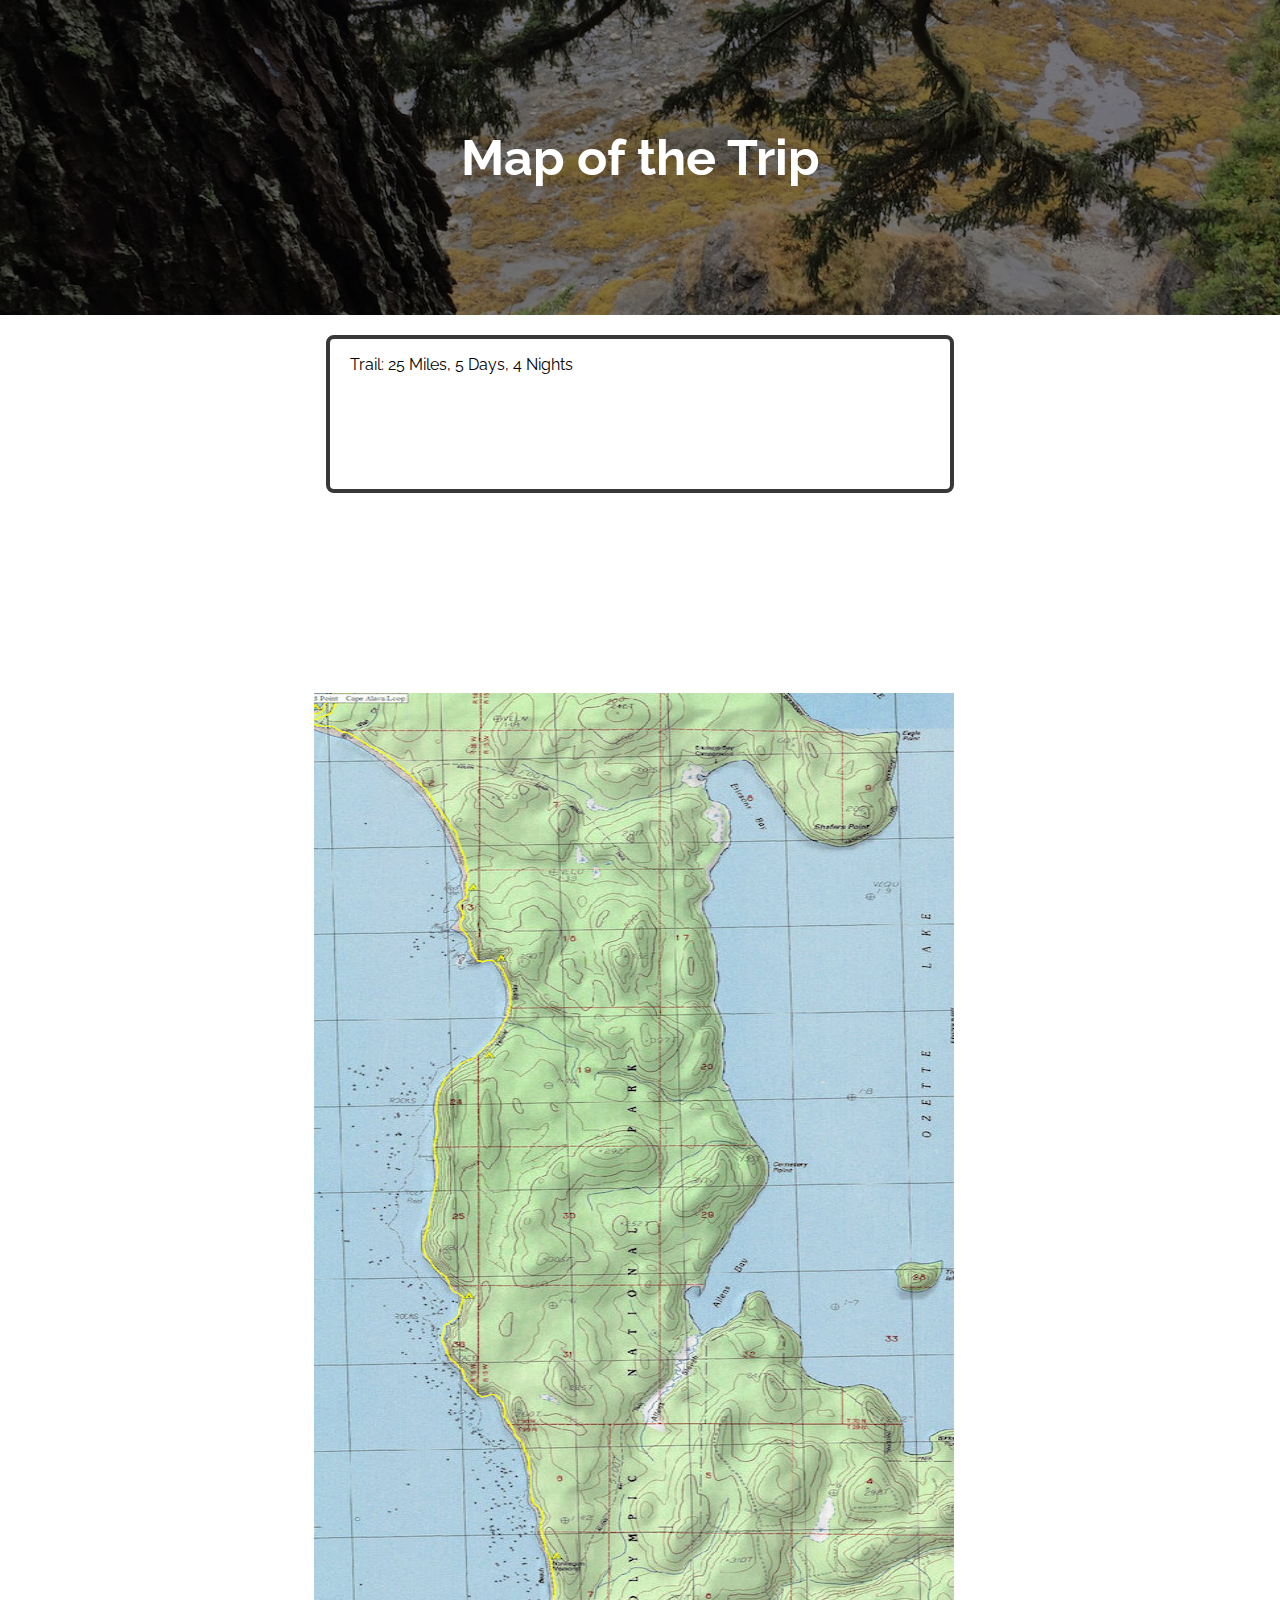
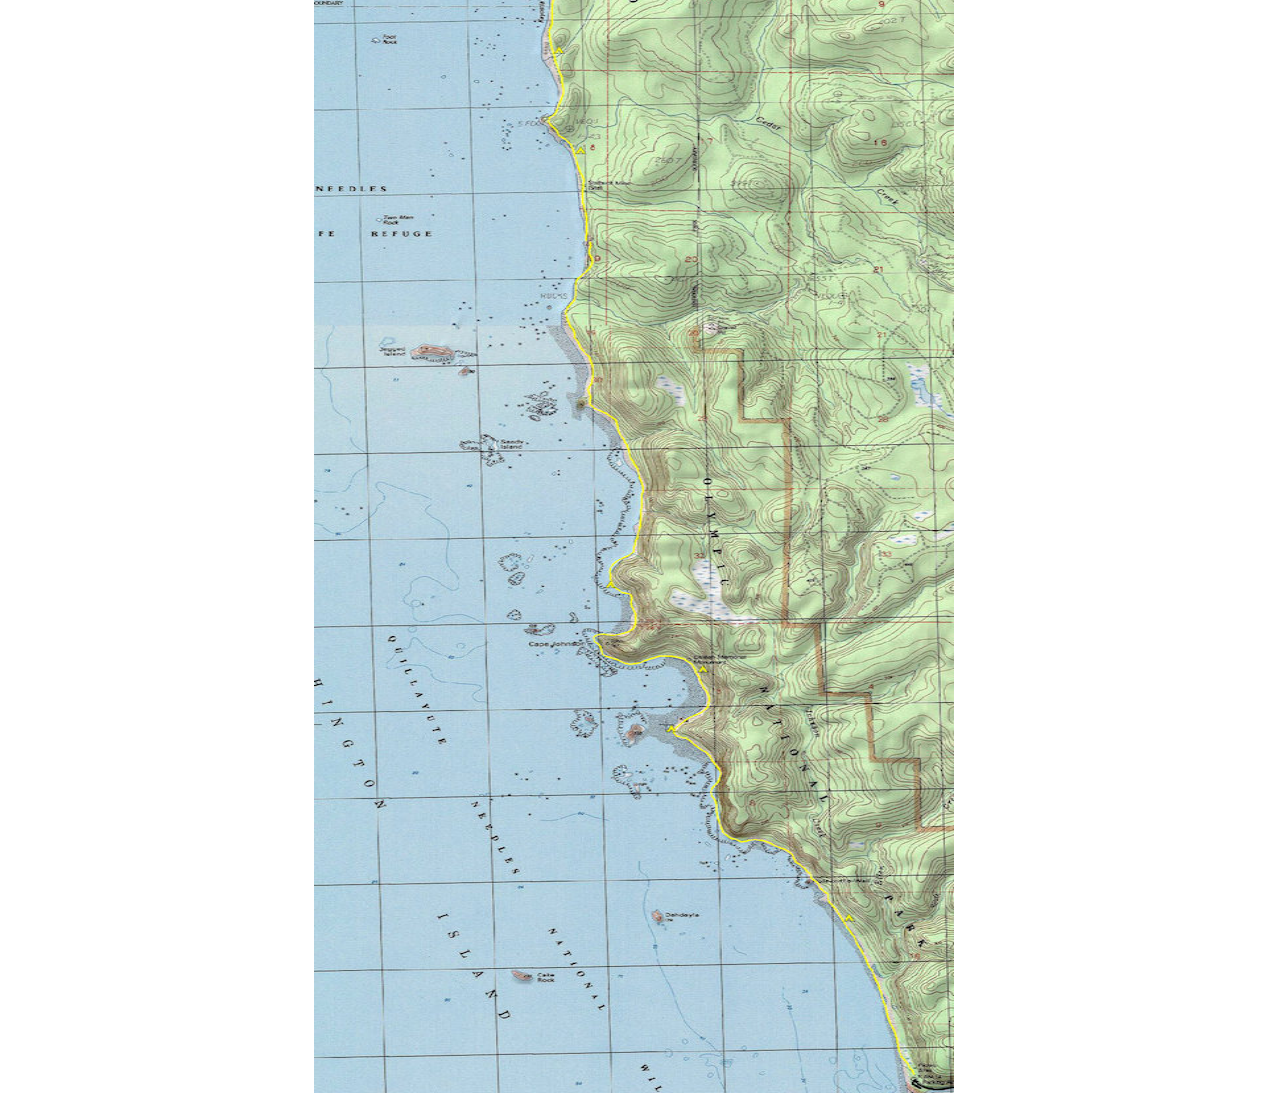
<file: templates/about.html>
<!DOCTYPE html>
<html>
<head>
	<title>About Page</title>
	<meta name="viewport" content="width=device-width, initial-scale=1">
	<link rel="stylesheet" type="text/css" href="../css/about.css">
	<link rel="stylesheet" href="https://fonts.googleapis.com/css?family=Raleway">
</head>
<body>
	<div class="hero-image">
	  <div class="hero-text">
	    <h1 style="font-size:50px">Map of the Trip</h1> 
	  </div>
	</div>
	<div class="para_box_pos">
			<p>Trail: 25 Miles, 5 Days, 4 Nights </p>
	</div>
	<img class="map_pos" src="../media/images/rialto_beach_map.jpg">
</body>
</html>
</file>
<file: css/about.css>
body, html {
    height: 100%;
    margin: 0;
    font-family: "Raleway", sans-serif;
}

.hero-image {
  background-image: linear-gradient(rgba(0, 0, 0, 0.5), rgba(0, 0, 0, 0.5)), url("../media/images/shanen_rope_trail.jpg");
  height: 35%;
  background-position: center;
  background-repeat: no-repeat;
  background-size: cover;
  position: relative;
}

.hero-text {
  text-align: center;
  position: absolute;
  top: 50%;
  left: 50%;
  transform: translate(-50%, -50%);
  color: white;
}
.para_box_pos{
  margin: 20px auto;
  padding-left: 20px;
  border-color: #383838; 
  border-radius: 8px;
  border-width: 4px;
  border-style: solid;
  text-align: left; 
  max-width: 600px;
  width: 50%;
  height: 150px
}

.map_pos{
  position: relative;
  top: 20%;
  left: 23%;
  margin: auto auto;
  padding-left: 20px;
  width: 50%;
  height: 2000px;
}
</file>
